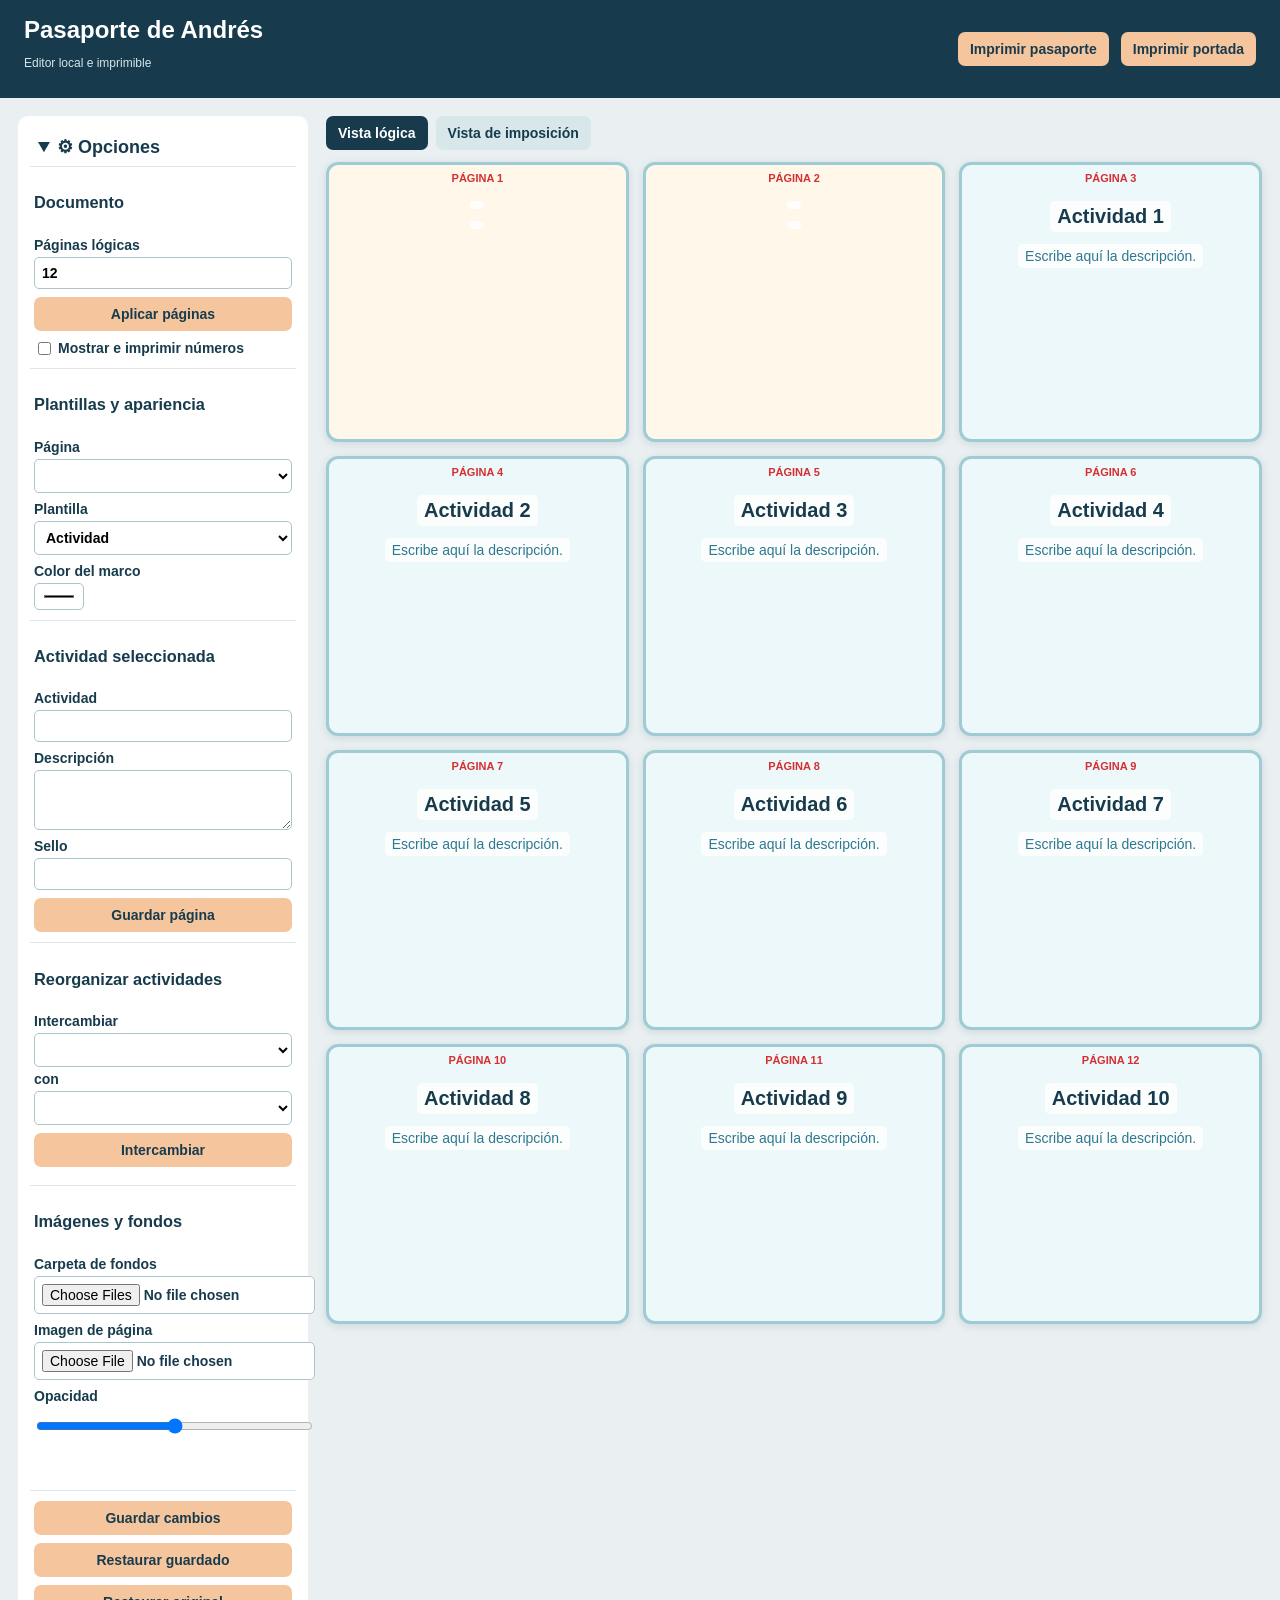
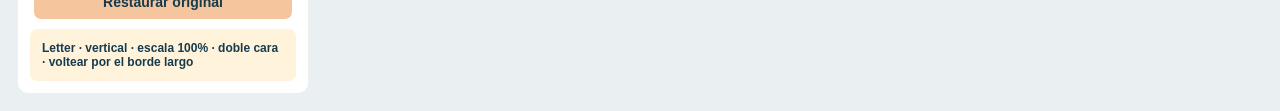
<file: index.html>
<!doctype html><html lang="es"><head><meta charset="utf-8"><meta name="viewport" content="width=device-width,initial-scale=1"><title>Pasaporte infantil de Andrés</title><link rel="icon" type="image/svg+xml" href="favicon.svg"><link rel="stylesheet" href="styles.css"></head><body><header><div><h1>Pasaporte de Andrés</h1><p class="hint">Editor local e imprimible</p></div><button id="printBtn">Imprimir pasaporte</button><button id="coverBtn">Imprimir portada</button></header><main><aside><details open><summary>⚙ Opciones</summary><section><h3>Documento</h3><label>Páginas lógicas <input id="pageCount" type="number" min="2" step="2"></label><button id="newDoc">Aplicar páginas</button><label class="check"><input id="showNumbers" type="checkbox"> Mostrar e imprimir números</label></section><section><h3>Plantillas y apariencia</h3><label>Página <select id="pageSelect"></select></label><label>Plantilla <select id="template"><option value="activity">Actividad</option><option value="identity">Información</option><option value="blank">En blanco</option><option value="cover">Portada</option></select></label><label>Color del marco <input id="frameColor" type="color"></label></section><section><h3>Actividad seleccionada</h3><label>Actividad <input id="title"></label><label>Descripción <textarea id="description"></textarea></label><label>Sello <input id="stamp"></label><button id="savePage">Guardar página</button></section><section><h3>Reorganizar actividades</h3><label>Intercambiar <select id="from"></select> con <select id="to"></select></label><button id="swap">Intercambiar</button><div id="order" class="hint"></div></section><section><h3>Imágenes y fondos</h3><label>Carpeta de fondos <input id="folder" type="file" webkitdirectory multiple></label><label>Imagen de página <input id="image" type="file" accept="image/*"></label><label>Opacidad <input id="opacity" type="range" min="0" max="100"><output id="opacityOut"></output></label><p id="match" class="hint"></p></section><section><button id="save">Guardar cambios</button><button id="restore">Restaurar guardado</button><button id="reset">Restaurar original</button></section></details><div class="print-help">Letter · vertical · escala 100% · doble cara · voltear por el borde largo</div></aside><div class="content"><nav><button class="tab active" data-tab="logical">Vista lógica</button><button class="tab" data-tab="print">Vista de imposición</button></nav><div id="logical" class="view"></div><div id="print" class="view hidden"></div></div></main><script src="passport-core-browser.js"></script><script src="app.js"></script></body></html>
</file>
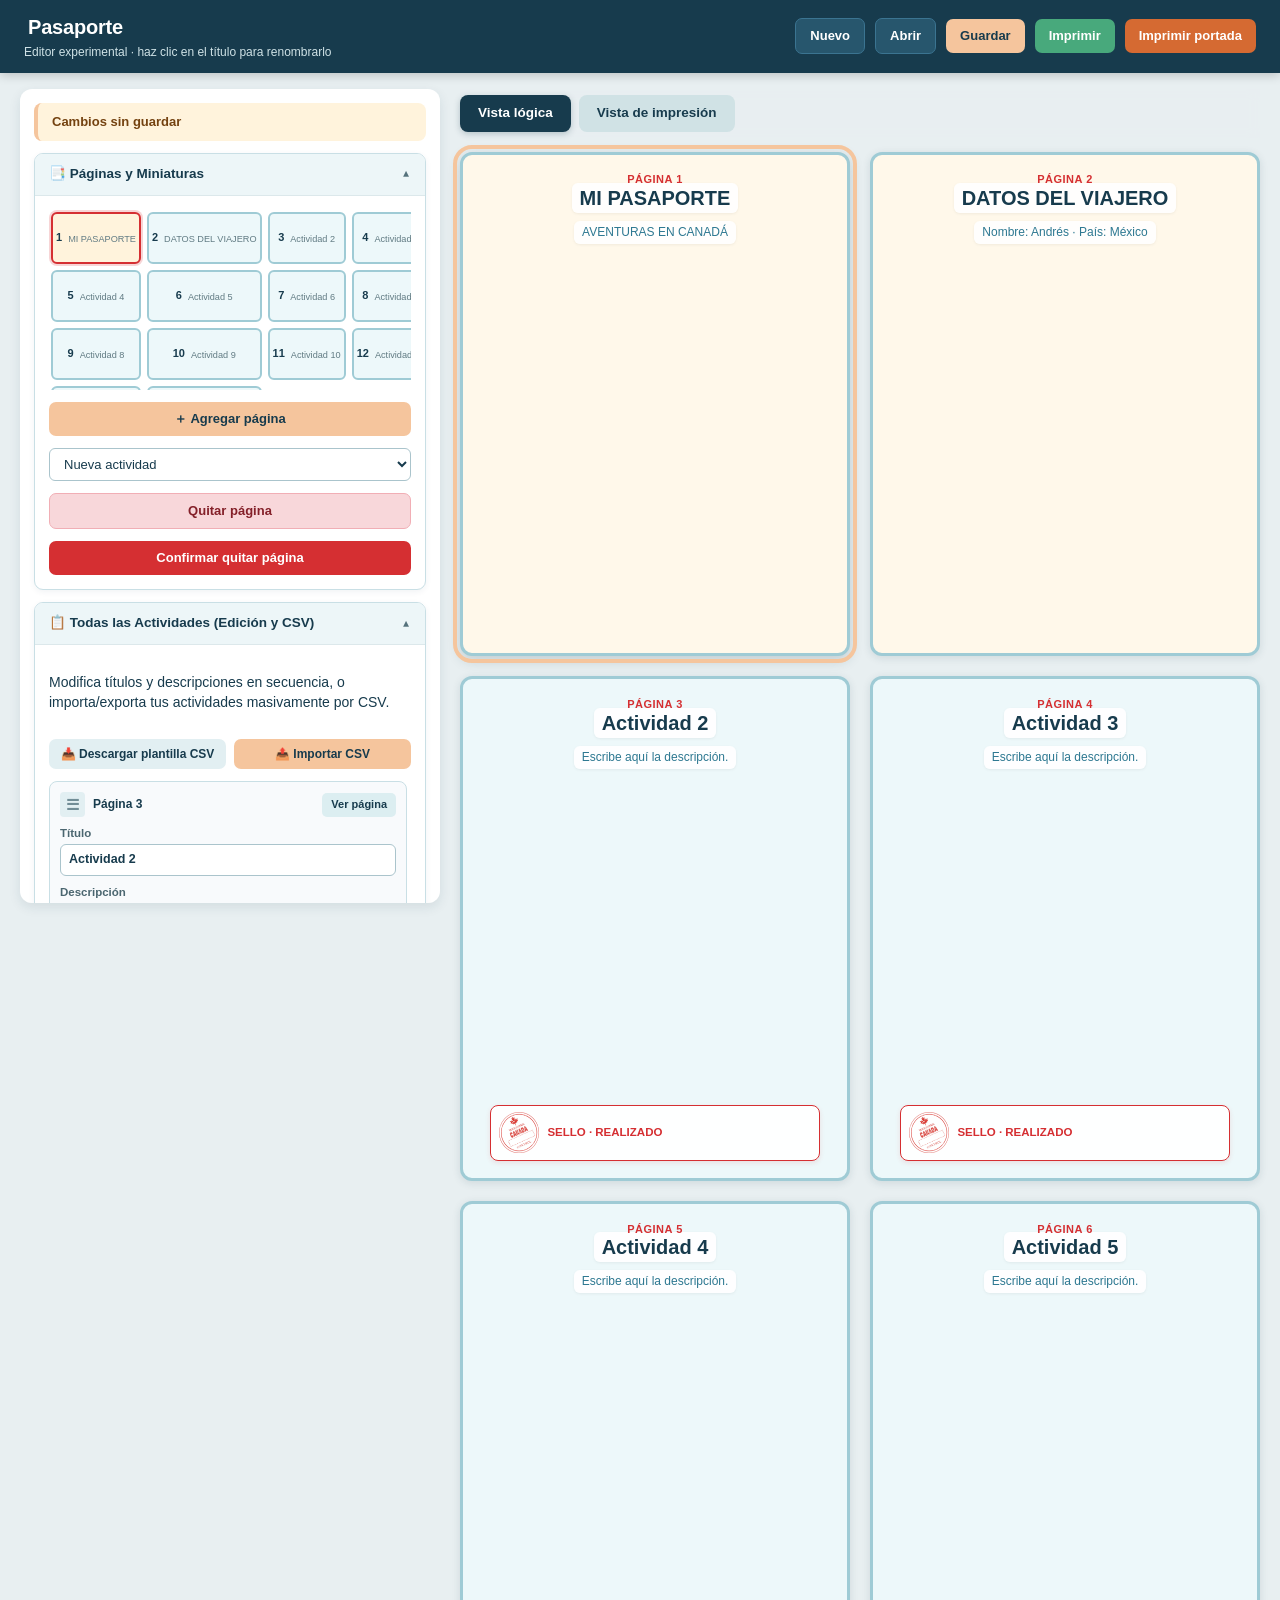
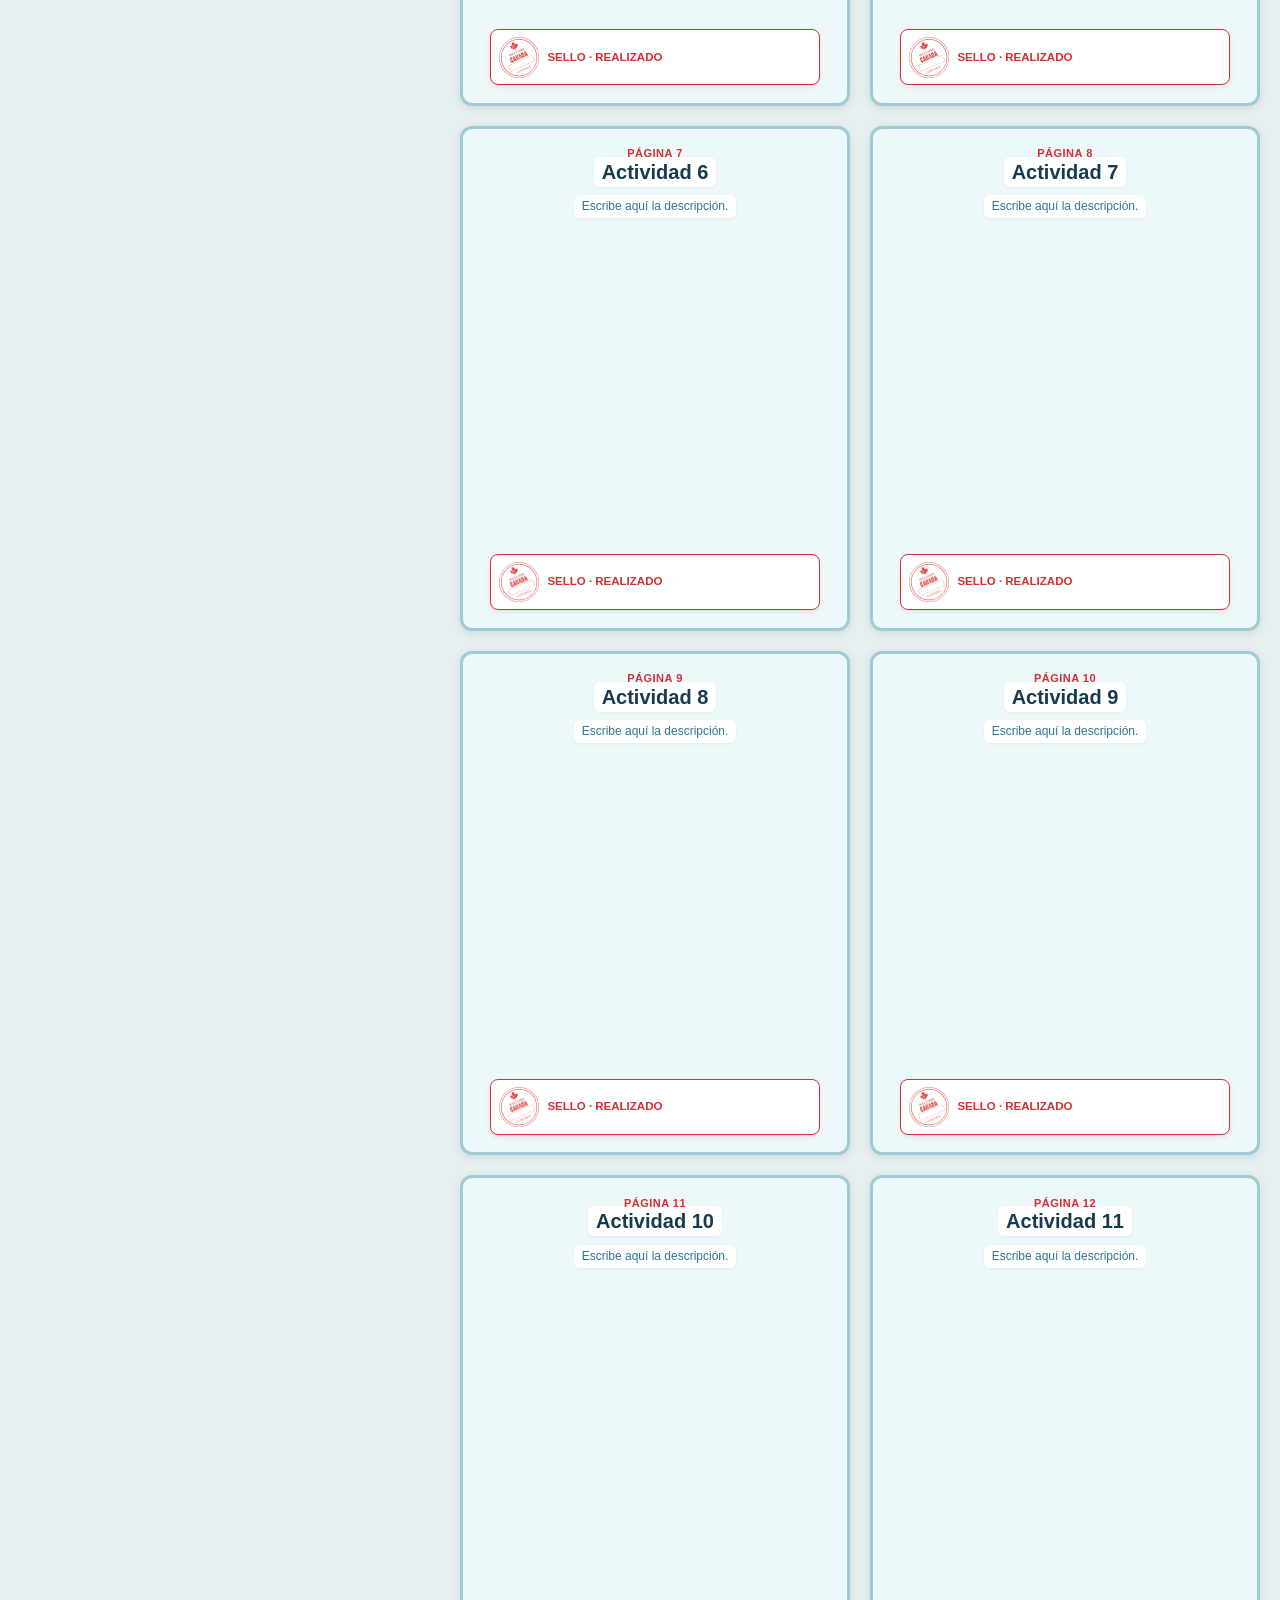
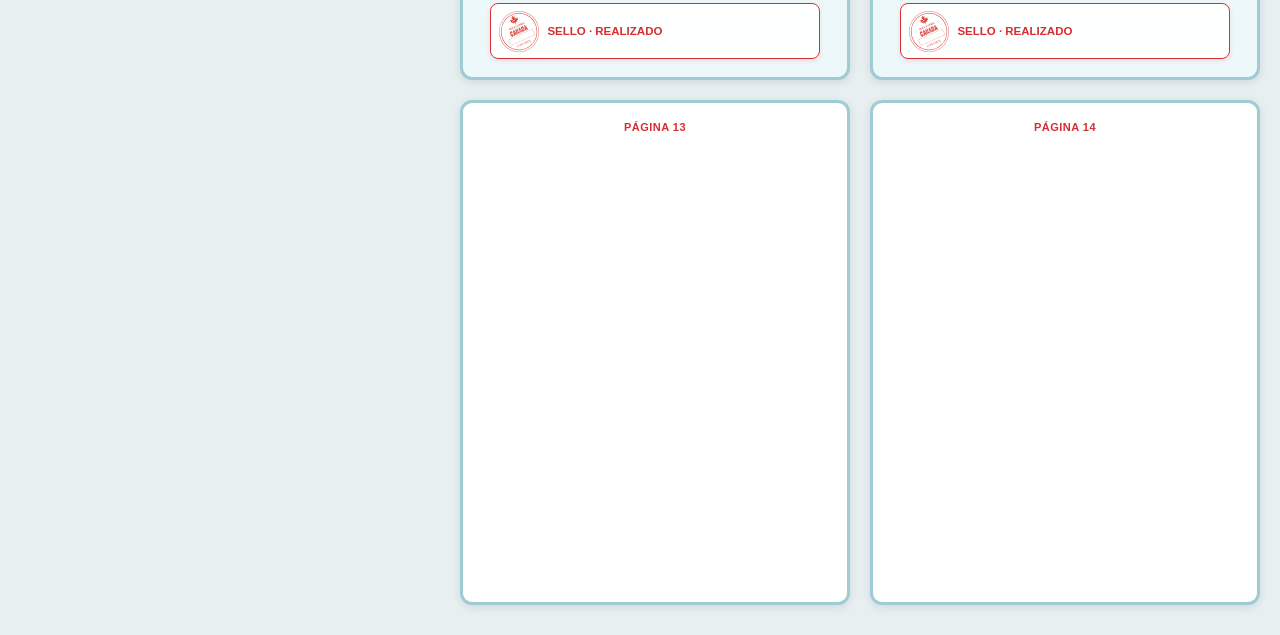
<file: pasaporte-experimental.html>
<!doctype html>
<html lang="es">
<head>
  <meta charset="utf-8">
  <meta name="viewport" content="width=device-width, initial-scale=1">
  <title>Pasaporte infantil — editor experimental</title>
  <link rel="icon" type="image/svg+xml" href="favicon.svg">
  <link rel="stylesheet" href="pasaporte-experimental.css?v=20260826_1253">
  <style>
    .logical .page { aspect-ratio: 4.25 / 5.5; min-height: 0; }
    .print-panel .page { aspect-ratio: 4.25 / 5.5; }
  </style>
</head>
<body>
  <header>
    <div>
      <h1 id="projectTitle" contenteditable="true" spellcheck="false" title="Haz clic para editar el nombre del proyecto">Pasaporte</h1>
      <p>Editor experimental · haz clic en el título para renombrarlo</p>
    </div>
    <button id="newProject" type="button">Nuevo</button>
    <button id="openProject" type="button">Abrir</button>
    <input id="projectFile" type="file" accept="application/json,.json" hidden>
    <button id="save" type="button">Guardar</button>
    <button id="print" type="button">Imprimir</button>
    <button id="coverPrint" type="button">Imprimir portada</button>
  </header>

  <main>
    <aside class="panel" aria-label="Panel de herramientas y configuración">
      <div class="status" id="status" role="status" aria-live="polite">Cambios sin guardar</div>

      <!-- Sección 1: Páginas y navegación -->
      <details class="panel-section" open id="secPages">
        <summary class="panel-summary"><h2>📑 Páginas y Miniaturas</h2></summary>
        <div class="section-content">
          <div id="thumbs" class="thumbs" aria-label="Miniaturas de páginas"></div>
          <button id="add" type="button">＋ Agregar página</button>
          <label for="addTemplate" class="visually-hidden" style="display:none;">Plantilla para nueva página</label>
          <select id="addTemplate" aria-label="Plantilla para nueva página">
            <option value="activity">Nueva actividad</option>
            <option value="blank-frame">Marco sin texto</option>
            <option value="blank-image">Fondo sin texto</option>
            <option value="blank">Página completamente blanca</option>
          </select>
          <button id="removePage" class="danger" type="button">Quitar página</button>
          <button id="confirmRemovePage" class="danger-confirm" type="button" hidden>Confirmar quitar página</button>
        </div>
      </details>

      <!-- Sección 2: Edición rápida secuencial de todas las actividades e importación CSV -->
      <details class="panel-section" open id="secActivitiesList">
        <summary class="panel-summary"><h2>📋 Todas las Actividades (Edición y CSV)</h2></summary>
        <div class="section-content">
          <p class="hint">Modifica títulos y descripciones en secuencia, o importa/exporta tus actividades masivamente por CSV.</p>
          <div style="display:flex;gap:8px;flex-wrap:wrap;">
            <button id="downloadCsvTemplate" type="button" style="flex:1;min-width:140px;background:#e2eff2;font-size:12px;padding:7px 8px;">📥 Descargar plantilla CSV</button>
            <button id="importCsvBtn" type="button" style="flex:1;min-width:140px;background:#f5c59d;font-size:12px;padding:7px 8px;">📤 Importar CSV</button>
            <input id="csvFileInput" type="file" accept=".csv,text/csv" hidden>
          </div>
          <div id="order" class="activities-list" aria-label="Lista de actividades editables"></div>
          <button id="resetOrder" type="button">Restaurar orden original</button>
        </div>
      </details>

      <!-- Sección 3: Organización interactiva de paneles por hoja de impresión -->
      <details class="panel-section" id="secImposition">
        <summary class="panel-summary"><h2>📐 Organización de Paneles en Hoja</h2></summary>
        <div class="section-content">
          <p class="hint">Configura qué página va en cada cuadrante (arriba/abajo, izquierda/derecha) de cada hoja impresa.</p>
          <label>Orientación de pares / Espina del cuadernillo:
            <select id="impositionSpineMode" aria-label="Orientación de pares del cuadernillo">
              <option value="horizontal" selected>Horizontal (Lomo/corte horizontal — Pares en fila horizontal)</option>
              <option value="vertical">Vertical (Lomo/corte vertical — Pares en columna vertical)</option>
            </select>
          </label>
          <div id="sheetOrganizer" class="sheet-organizer" aria-label="Organizador de paneles de hoja"></div>
          <button id="resetImposition" type="button">Restaurar imposición automática de cuadernillo</button>
        </div>
      </details>

      <!-- Sección 4: Calibración y Centrado de Impresión Dúplex -->
      <details class="panel-section" id="secCalibration">
        <summary class="panel-summary"><h2>🎯 Centrado y Calibración en Hoja</h2></summary>
        <div class="section-content">
          <p class="hint">Ajusta el acercamiento de las 4 páginas hacia el cruce central de la hoja para que el frente y el reverso queden perfectamente alineados y sin desfase al imprimir a doble cara.</p>
          
          <label>Acercar al centro vertical / lomo (Eje X) <output id="centerShiftXOut">0 mm</output>
            <input id="centerShiftX" type="range" min="-10" max="25" value="0" step="0.5" aria-label="Acercar al centro vertical">
          </label>
          
          <label>Acercar al centro horizontal / corte (Eje Y) <output id="centerShiftYOut">0 mm</output>
            <input id="centerShiftY" type="range" min="-10" max="25" value="0" step="0.5" aria-label="Acercar al centro horizontal">
          </label>
          
          <label>Margen exterior de página <output id="outerMarginOut">4 mm</output>
            <input id="outerMargin" type="range" min="0" max="15" value="4" step="0.5" aria-label="Margen exterior de página">
          </label>

          <label>Compensación frente/reverso (Offset X) <output id="backShiftXOut">0 mm</output>
            <input id="backShiftX" type="range" min="-10" max="10" value="0" step="0.5" aria-label="Compensación de reverso dúplex">
          </label>

          <label class="inline">
            <input id="showCutGuides" type="checkbox" checked> Mostrar guías de corte y doblez central
          </label>

          <button id="resetCalibration" type="button">Restaurar calibración estándar</button>
        </div>
      </details>

      <!-- Sección 5: Ámbito de Aplicación de Cambios -->
      <details class="panel-section" open id="secScope">
        <summary class="panel-summary"><h2>🎯 Ámbito de Aplicación de Cambios</h2></summary>
        <div class="section-content">
          <p class="hint">Elige a qué páginas se aplicarán las configuraciones de diseño, colores, números, fuentes, posiciones e imágenes.</p>
          <label>Aplicar cambios a:
            <select id="applyScopeSelect" aria-label="Ámbito de aplicación de cambios">
              <option value="single" selected>📌 Solo la página activa</option>
              <option value="all">🌐 Todas las páginas (1 a N)</option>
              <option value="activities">📋 Solo páginas de actividades (3 a N)</option>
              <option value="custom">☑️ Selección múltiple personalizada...</option>
            </select>
          </label>
          <div id="customScopeWrapper" class="custom-scope-wrapper hidden">
            <div class="custom-scope-actions">
              <button id="scopeSelectAll" type="button" class="btn-micro">Marcar todas</button>
              <button id="scopeSelectActivities" type="button" class="btn-micro">Solo actividades</button>
              <button id="scopeClearAll" type="button" class="btn-micro">Limpiar</button>
            </div>
            <div id="customScopeChips" class="scope-chips-grid" aria-label="Casillas de páginas seleccionadas"></div>
          </div>
        </div>
      </details>

      <!-- Sección 6: Configuración de página seleccionada -->
      <details class="panel-section" open id="secSelected">
        <summary class="panel-summary"><h2>✏️ Estilo, Marco y Número</h2></summary>
        <div class="section-content">
          <label>Plantilla
            <select id="template" aria-label="Plantilla de página">
              <option value="activity">Actividad</option>
              <option value="identity">Información</option>
              <option value="blank-frame">Marco sin texto</option>
              <option value="blank-image">Fondo sin texto</option>
              <option value="blank">En blanco</option>
              <option value="cover">Portada</option>
            </select>
          </label>
          <label>Tipo de hoja
            <select id="material" aria-label="Tipo de material de la hoja">
              <option value="activity">Actividad - papel normal</option>
              <option value="cover">Portada - cartoncillo</option>
            </select>
          </label>
          <label>Color del marco
            <input id="frame" type="color" aria-label="Color del marco">
          </label>
          <label>Color de fondo
            <input id="bgColor" type="color" aria-label="Color de fondo de la página">
          </label>
          <label class="inline">
            <input id="showNumber" type="checkbox"> Mostrar número de página
          </label>
          <label>Posición del número
            <select id="numberPosition" aria-label="Posición del número de página">
              <option value="top-center">Arriba al centro (Predeterminado)</option>
              <option value="top-left">Arriba a la izquierda</option>
              <option value="top-right">Arriba a la derecha</option>
              <option value="bottom-center">Abajo al centro</option>
              <option value="bottom-left">Abajo a la izquierda</option>
              <option value="bottom-right">Abajo a la derecha</option>
            </select>
          </label>
        </div>
      </details>

      <!-- Sección 6: Contenido detallado y posición de textos -->
      <details class="panel-section" open id="secContent">
        <summary class="panel-summary"><h2>✍️ Contenido y Posición de Textos</h2></summary>
        <div class="section-content" id="contentTools">
          <label>Título
            <input id="title" type="text" aria-label="Título de la actividad">
          </label>
          <label>Tamaño del título
            <select id="titleSize" aria-label="Tamaño de letra del título">
              <option value="12">12 px</option>
              <option value="14">14 px</option>
              <option value="16">16 px</option>
              <option value="18">18 px</option>
              <option value="20" selected>20 px</option>
              <option value="24">24 px</option>
              <option value="28">28 px</option>
              <option value="32">32 px</option>
            </select>
          </label>
          <label>Opacidad del título <output id="titleOpacityOut">100%</output>
            <input id="titleOpacity" type="range" min="0" max="100" value="100" aria-label="Opacidad del título">
          </label>
          <label>Posición X del título <output id="titleXOut">0 mm</output>
            <input id="titleX" type="range" min="-30" max="30" value="0" step="0.5" aria-label="Desplazamiento horizontal del título">
          </label>
          <label>Posición Y del título <output id="titleYOut">0 mm</output>
            <input id="titleY" type="range" min="-30" max="30" value="0" step="0.5" aria-label="Desplazamiento vertical del título">
          </label>

          <hr style="border:0;border-top:1px solid #dce8eb;margin:4px 0;">

          <label>Descripción
            <textarea id="description" aria-label="Descripción de la actividad"></textarea>
          </label>
          <label>Tamaño de la descripción
            <select id="descriptionSize" aria-label="Tamaño de letra de la descripción">
              <option value="8">8 px</option>
              <option value="10">10 px</option>
              <option value="12" selected>12 px</option>
              <option value="14">14 px</option>
              <option value="16">16 px</option>
              <option value="18">18 px</option>
              <option value="20">20 px</option>
            </select>
          </label>
          <label>Opacidad de la descripción <output id="descriptionOpacityOut">100%</output>
            <input id="descriptionOpacity" type="range" min="0" max="100" value="100" aria-label="Opacidad de la descripción">
          </label>
          <label>Posición X de la descripción <output id="descriptionXOut">0 mm</output>
            <input id="descriptionX" type="range" min="-30" max="30" value="0" step="0.5" aria-label="Desplazamiento horizontal de la descripción">
          </label>
          <label>Posición Y de la descripción <output id="descriptionYOut">0 mm</output>
            <input id="descriptionY" type="range" min="-30" max="30" value="0" step="0.5" aria-label="Desplazamiento vertical de la descripción">
          </label>

          <button id="resetTextPos" type="button">Centrar posiciones de textos</button>
        </div>
      </details>

      <!-- Sección 8: Sello de Realizado -->
      <details class="panel-section" open id="secStamp">
        <summary class="panel-summary"><h2>💮 Sello de Realizado</h2></summary>
        <div class="section-content">
          <label>Texto del sello
            <input id="stamp" type="text" aria-label="Texto del sello" value="SELLO · REALIZADO">
          </label>
          <label class="inline">
            <input id="showStamp" type="checkbox" checked> Mostrar sello en esta actividad
          </label>
          <label>Icono / Imagen del sello
            <input id="stampImage" type="file" accept="image/*" aria-label="Cargar imagen de sello">
          </label>
          <label>Escala del sello <output id="stampScaleOut">100%</output>
            <input id="stampScale" type="range" min="40" max="160" value="100" aria-label="Escala del sello">
          </label>
          <label>Posición X del sello <output id="stampXOut">0 mm</output>
            <input id="stampX" type="range" min="-30" max="30" value="0" step="0.5" aria-label="Posición horizontal del sello">
          </label>
          <label>Posición Y del sello <output id="stampYOut">0 mm</output>
            <input id="stampY" type="range" min="-20" max="20" value="0" step="0.5" aria-label="Posición vertical del sello">
          </label>
          <label>Opacidad del sello <output id="stampOpacityOut">100%</output>
            <input id="stampOpacity" type="range" min="0" max="100" value="100" aria-label="Opacidad del sello">
          </label>
          <button id="resetStamp" type="button">Restaurar sello estándar</button>
        </div>
      </details>

      <!-- Sección 9: Imagen y fondo -->
      <details class="panel-section" id="secImage">
        <summary class="panel-summary"><h2>🖼️ Imagen y Ajustes Visuales</h2></summary>
        <div class="section-content">
          <label>Archivo
            <input id="image" type="file" accept="image/*" aria-label="Cargar imagen de fondo">
          </label>
          <label>Escala <output id="scaleOut">90%</output>
            <input id="scale" type="range" min="40" max="140" aria-label="Escala de imagen">
          </label>
          <label>Posición X <output id="xOut">0%</output>
            <input id="x" type="range" min="-50" max="50" aria-label="Posición horizontal de imagen">
          </label>
          <label>Posición Y <output id="yOut">0%</output>
            <input id="y" type="range" min="-50" max="50" aria-label="Posición vertical de imagen">
          </label>
          <label>Opacidad <output id="opacityOut">23%</output>
            <input id="opacity" type="range" min="0" max="100" aria-label="Opacidad de imagen">
          </label>
          <button id="center" type="button">Centrar imagen</button>
        </div>
      </details>
    </aside>

    <article class="workspace" aria-label="Área de trabajo del pasaporte">
      <nav aria-label="Vistas del documento">
        <button class="active" data-view="logical" type="button">Vista lógica</button>
        <button data-view="printView" type="button">Vista de impresión</button>
      </nav>
      <div id="logical" class="logical"></div>
      <div id="printView" class="hidden"></div>
    </article>
  </main>

  <script>
    /* Safe localStorage wrapper */
    (() => {
      const set = Storage.prototype.setItem;
      Storage.prototype.setItem = function(k, v) {
        try {
          return set.call(this, k, v);
        } catch (error) {
          console.warn('Almacenamiento local no disponible', error);
          return undefined;
        }
      };
    })();
  </script>
  <script src="experimental-passport-browser.js?v=20260826_1253"></script>
  <script src="pasaporte-experimental.js?v=20260826_1253"></script>
</body>
</html>
</file>
<file: styles.css>
:root{--ink:#173b4d;--accent:#d52f32;--paper:#fff;--blue:#edf8fa}*{box-sizing:border-box}body{margin:0;background:#eaf0f2;color:var(--ink);font:14px Arial,sans-serif}header{background:var(--ink);color:#fff;padding:16px 24px;display:flex;align-items:center;gap:12px}header div{margin-right:auto}h1{margin:0;font-size:24px}.hint{color:#66828b;font-size:12px}header .hint{color:#d5e5e8}button,select,input,textarea{font:inherit}button{border:0;border-radius:7px;background:#f5c59d;color:var(--ink);padding:9px 12px;font-weight:700;cursor:pointer}main{display:grid;grid-template-columns:290px 1fr;gap:18px;max-width:1400px;margin:auto;padding:18px}aside{background:#fff;border-radius:10px;padding:12px;height:max-content;position:sticky;top:12px}details summary{font-size:18px;font-weight:700;cursor:pointer;padding:8px}section{border-top:1px solid #dce8eb;padding:10px 4px;display:grid;gap:8px}label{display:grid;gap:4px;font-weight:700}input,select,textarea{border:1px solid #aac4cc;border-radius:5px;padding:7px;background:#fff}textarea{min-height:60px;resize:vertical}.check{display:flex;align-items:center;flex-direction:row}.print-help{padding:12px;background:#fff3dc;border-radius:7px;font-size:12px;font-weight:700}.content{min-width:0}nav{display:flex;gap:8px;margin-bottom:12px}.tab{background:#d7e7ea}.tab.active{background:var(--ink);color:white}.hidden{display:none}.logical-grid{display:grid;grid-template-columns:repeat(auto-fill,minmax(260px,1fr));gap:14px}.page{background:var(--blue);border:3px solid #9fcbd5;border-radius:12px;min-height:280px;padding:24px 18px 70px;position:relative;overflow:hidden;text-align:center;box-shadow:0 2px 8px #173b4d22}.page.special{background:#fff8ea}.page h2,.page p,.page .stamp{position:relative;z-index:1;background:#ffffffd9;border-radius:5px;padding:4px 7px;width:max-content;max-width:100%;margin:12px auto}.page h2{font-size:20px}.page p{color:#2d7891}.number{position:absolute;top:7px;left:0;right:0;color:var(--accent);font-weight:700;font-size:11px}.stamp{position:absolute!important;bottom:14px;left:12%;right:12%;width:auto!important;border:1px solid var(--accent);color:var(--accent);font-weight:700}.stamp img{width:28%;height:130%;object-fit:contain;position:absolute;left:0;top:-15%}.stamp span,.stamp small{display:block;margin-left:32%;text-align:left}.stamp small{color:#667780}.watermark{position:absolute;object-fit:contain;z-index:0}.sheet-side{width:8.5in;height:11in;background:#fff;margin:20px auto;display:grid;grid-template-columns:1fr 1fr;grid-template-rows:1fr 1fr;position:relative;page-break-after:always}.panel{margin:.16in;min-width:0}.sheet-side:before{content:"";position:absolute;inset:0;background:linear-gradient(90deg,transparent 49.9%,#abc 50%,transparent 50.1%),linear-gradient(0deg,transparent 49.9%,#abc 50%,transparent 50.1%);pointer-events:none}.panel .page{min-height:0;height:calc(100% - .32in);box-shadow:none}.sheet-label{position:absolute;top:2px;left:0;right:0;text-align:center;font-size:11px;color:#55727c}.blank-page{background:#fff;border-color:#fff}@media print{header,aside,nav{display:none!important}main{display:block;padding:0}.content{width:auto}.view.hidden{display:none}.logical-grid{display:block}.logical-grid .page{page-break-after:always;height:11in;border:0;border-radius:0}.sheet-side{margin:0;page-break-after:always}}
</file>
<file: pasaporte-experimental.css>
:root {
  --ink: #173b4d;
  --ink-light: #24586d;
  --blue: #edf8fa;
  --blue-hover: #dcf2f5;
  --accent: #d52f32;
  --accent-hover: #b82326;
  --warm-bg: #fff8ea;
  --panel-bg: #ffffff;
  --border-color: #aac4cc;
  --border-light: #dce8eb;
  --card-bg: #f8fafc;
  --shadow-sm: 0 2px 6px rgba(23, 59, 77, 0.06);
  --shadow-md: 0 4px 12px rgba(23, 59, 77, 0.1);

  /* Print calibration & centering variables */
  --center-shift-x: 0mm;
  --center-shift-y: 0mm;
  --outer-margin: 4mm;
  --back-shift-x: 0mm;
}

* {
  box-sizing: border-box;
}

html {
  scroll-behavior: smooth;
}

body {
  margin: 0;
  background: #e8eff1;
  color: var(--ink);
  font: 14px/1.4 -apple-system, BlinkMacSystemFont, "Segoe UI", Roboto, Helvetica, Arial, sans-serif;
  -webkit-font-smoothing: antialiased;
}

/* Header with sticky positioning and button hierarchy */
header {
  background: var(--ink);
  color: white;
  padding: 12px 24px;
  display: flex;
  align-items: center;
  gap: 10px;
  flex-wrap: wrap;
  position: sticky;
  top: 0;
  z-index: 100;
  box-shadow: 0 2px 10px rgba(0, 0, 0, 0.2);
}

header div {
  margin-right: auto;
}

h1 {
  margin: 0;
  font-size: 20px;
  font-weight: 700;
  letter-spacing: -0.2px;
}

#projectTitle {
  cursor: text;
  outline: none;
  border-radius: 4px;
  padding: 1px 4px;
  display: inline-block;
  transition: background 0.15s ease, box-shadow 0.15s ease;
}

#projectTitle:hover {
  background: rgba(255, 255, 255, 0.18);
}

#projectTitle:focus {
  background: rgba(255, 255, 255, 0.28);
  box-shadow: 0 0 0 2px rgba(255, 255, 255, 0.6);
}

header p {
  margin: 2px 0 0;
  color: #cfe2e6;
  font-size: 12px;
}

button,
select,
input,
textarea {
  font: inherit;
}

button {
  border: 0;
  border-radius: 7px;
  padding: 8px 14px;
  background: #f5c59d;
  color: var(--ink);
  font-weight: 600;
  font-size: 13px;
  cursor: pointer;
  display: inline-flex;
  align-items: center;
  justify-content: center;
  gap: 6px;
  transition: background-color 0.15s ease, transform 0.1s ease, box-shadow 0.15s ease;
  user-select: none;
}

button:hover {
  background: #f3b685;
  box-shadow: 0 2px 6px rgba(0, 0, 0, 0.1);
}

button:active {
  transform: scale(0.98);
}

button:focus-visible,
input:focus-visible,
select:focus-visible,
textarea:focus-visible {
  outline: 2px solid var(--accent);
  outline-offset: 2px;
}

/* Header button visual hierarchy */
header button {
  background: #27566d;
  color: #ffffff;
  border: 1px solid #3b7491;
}

header button:hover {
  background: #346c87;
  color: #ffffff;
}

header button#save {
  background: #f5c59d;
  color: var(--ink);
  border: none;
  font-weight: 700;
}

header button#save:hover {
  background: #f2b582;
}

header button#print {
  background: #48a97c;
  color: #ffffff;
  border: none;
  font-weight: 700;
}

header button#print:hover {
  background: #3c936b;
}

header button#coverPrint {
  background: #d56a32;
  color: #ffffff;
  border: none;
  font-weight: 700;
}

header button#coverPrint:hover {
  background: #be5a25;
}

button.danger {
  background: #f8d7da;
  color: #842029;
  border: 1px solid #f1aeb5;
}

button.danger:hover {
  background: #f1b0b7;
}

button.danger-confirm {
  background: var(--accent);
  color: white;
}

button.danger-confirm:hover {
  background: var(--accent-hover);
}

main {
  display: grid;
  grid-template-columns: 420px minmax(0, 1fr);
  gap: 20px;
  max-width: 1720px;
  margin: auto;
  padding: 16px 20px 30px;
  align-items: start;
}

/* Side Panel with independent smooth scrolling */
.panel {
  background: var(--panel-bg);
  border-radius: 12px;
  padding: 14px;
  position: sticky;
  top: 70px;
  max-height: calc(100vh - 86px);
  overflow-y: auto;
  overflow-x: hidden;
  box-shadow: var(--shadow-md);
  display: flex;
  flex-direction: column;
  gap: 12px;
  scroll-behavior: smooth;
  overscroll-behavior: contain;
}

/* Custom smooth scrollbars */
.panel::-webkit-scrollbar,
.activities-list::-webkit-scrollbar,
.sheet-organizer::-webkit-scrollbar {
  width: 7px;
}
.panel::-webkit-scrollbar-track,
.activities-list::-webkit-scrollbar-track,
.sheet-organizer::-webkit-scrollbar-track {
  background: #f0f5f7;
  border-radius: 4px;
}
.panel::-webkit-scrollbar-thumb,
.activities-list::-webkit-scrollbar-thumb,
.sheet-organizer::-webkit-scrollbar-thumb {
  background: #c3d9df;
  border-radius: 4px;
}
.panel::-webkit-scrollbar-thumb:hover,
.activities-list::-webkit-scrollbar-thumb:hover,
.sheet-organizer::-webkit-scrollbar-thumb:hover {
  background: #9abec7;
}

.status {
  background: #fff3dc;
  border-radius: 8px;
  padding: 10px 14px;
  font-weight: 600;
  font-size: 13px;
  border-left: 4px solid #f5c59d;
  color: #744210;
}

/* Collapsible sections */
details.panel-section {
  border: 1px solid var(--border-light);
  border-radius: 9px;
  background: #ffffff;
  overflow: visible;
  transition: box-shadow 0.2s ease, border-color 0.2s ease;
}

details.panel-section[open] {
  box-shadow: var(--shadow-sm);
  border-color: #c9dfe5;
}

summary.panel-summary {
  padding: 11px 14px;
  font-weight: 700;
  cursor: pointer;
  background: #edf6f8;
  display: flex;
  align-items: center;
  gap: 8px;
  user-select: none;
  list-style: none;
  font-size: 13.5px;
  border-radius: 8px;
  transition: background-color 0.15s ease;
}

summary.panel-summary:hover {
  background: #e2eff2;
}

summary.panel-summary::-webkit-details-marker {
  display: none;
}

summary.panel-summary::after {
  content: '▼';
  font-size: 10px;
  margin-left: auto;
  color: #55727c;
  transition: transform 0.2s ease;
}

details.panel-section[open] summary.panel-summary::after {
  transform: rotate(180deg);
}

details.panel-section[open] summary.panel-summary {
  border-bottom: 1px solid var(--border-light);
  border-bottom-left-radius: 0;
  border-bottom-right-radius: 0;
}

.section-content {
  padding: 14px;
  display: grid;
  gap: 12px;
}

/* Custom Multi-Page Scope Selector & Chips */
.custom-scope-wrapper {
  background: #f4f8fa;
  border: 1px solid var(--border-light);
  border-radius: 8px;
  padding: 10px;
  display: grid;
  gap: 8px;
  margin-top: 4px;
}

.custom-scope-actions {
  display: flex;
  gap: 6px;
  flex-wrap: wrap;
}

.btn-micro {
  font-size: 11px !important;
  padding: 4px 8px !important;
  background: #e2eff2 !important;
  color: var(--ink) !important;
  border: 1px solid #c5dee5 !important;
  border-radius: 5px !important;
  cursor: pointer;
  box-shadow: none !important;
  font-weight: 600;
}

.btn-micro:hover {
  background: #d0e7eb !important;
  border-color: #a8cfd9 !important;
}

.scope-chips-grid {
  display: grid;
  grid-template-columns: repeat(auto-fill, minmax(62px, 1fr));
  gap: 5px;
  max-height: 140px;
  overflow-y: auto;
  padding: 2px;
}

.scope-chip {
  display: flex !important;
  align-items: center;
  justify-content: center;
  gap: 4px;
  font-size: 11.5px;
  font-weight: 700;
  padding: 5px 4px;
  background: #ffffff;
  border: 1.5px solid #bddae1;
  border-radius: 6px;
  cursor: pointer;
  user-select: none;
  transition: all 0.15s ease;
  margin: 0 !important;
}

.scope-chip input[type="checkbox"] {
  width: 13px !important;
  height: 13px !important;
  margin: 0 !important;
  cursor: pointer;
}

.scope-chip:hover {
  border-color: var(--accent);
  background: #fff8f8;
}

.scope-chip.checked {
  background: #e8f5f7;
  border-color: #24758f;
  color: #173b4d;
}

.thumb.scope-active {
  box-shadow: 0 0 0 2px #24758f;
}

h2 {
  font-size: 13.5px;
  margin: 0;
  display: inline;
}

.thumbs {
  display: grid;
  grid-template-columns: repeat(4, 1fr);
  gap: 6px;
  max-height: 180px;
  overflow-y: auto;
  padding: 2px;
}

.thumb {
  background: var(--blue);
  border: 2px solid #c1dbe0;
  border-radius: 6px;
  padding: 7px 3px;
  min-height: 52px;
  text-align: center;
  cursor: pointer;
  font-size: 11px;
  font-weight: bold;
  transition: transform 0.1s ease, border-color 0.15s ease;
}

.thumb:hover {
  transform: translateY(-1px);
  border-color: #92b8c2;
}

.thumb.selected {
  border-color: var(--accent) !important;
  background: #fff3dc !important;
  box-shadow: 0 0 0 2px rgba(213, 47, 50, 0.2);
}

.thumb small {
  display: block;
  color: #617b83;
  margin-top: 3px;
  white-space: nowrap;
  overflow: hidden;
  text-overflow: ellipsis;
  font-weight: normal;
}

label {
  display: grid;
  gap: 5px;
  font-weight: 600;
  font-size: 12.5px;
  color: var(--ink);
}

label.inline {
  display: flex;
  align-items: center;
  gap: 8px;
  font-weight: 600;
}

label.inline input[type="checkbox"] {
  margin: 0;
  width: auto;
  cursor: pointer;
}

input,
select,
textarea {
  border: 1px solid var(--border-color);
  border-radius: 6px;
  padding: 7px 10px;
  background: white;
  width: 100%;
  font-size: 13px;
  color: var(--ink);
  transition: border-color 0.15s ease, box-shadow 0.15s ease;
}

input[type="range"] {
  padding: 0;
  height: 6px;
  accent-color: var(--ink-light);
  cursor: pointer;
}

input[type="color"] {
  padding: 2px;
  height: 36px;
  cursor: pointer;
}

textarea {
  min-height: 56px;
  resize: vertical;
  line-height: 1.35;
}

output {
  font-weight: normal;
  color: #55727c;
  font-size: 12px;
}

/* Sequential Activity List Editor */
.activities-list {
  display: flex;
  flex-direction: column;
  gap: 10px;
  max-height: 420px;
  overflow-y: auto;
  padding-right: 4px;
}

.activity-card {
  background: var(--card-bg);
  border: 1px solid #c9dfe5;
  border-radius: 8px;
  padding: 10px;
  display: grid;
  gap: 8px;
  transition: border-color 0.15s ease, box-shadow 0.15s ease;
}

.activity-card:hover {
  border-color: #92b8c2;
  box-shadow: 0 2px 6px rgba(23, 59, 77, 0.08);
}

.activity-card.active-page {
  border-color: var(--accent);
  background: #fffaf0;
  box-shadow: 0 0 0 1px var(--accent);
}

.activity-card-header {
  display: flex;
  align-items: center;
  gap: 8px;
  font-size: 12px;
  font-weight: 700;
}

.drag-handle {
  cursor: grab;
  color: #718d96;
  font-size: 15px;
  padding: 2px 6px;
  border-radius: 4px;
  background: #e2eff2;
}

.drag-handle:active {
  cursor: grabbing;
}

.activity-badge {
  color: var(--ink);
}

.btn-goto {
  margin-left: auto;
  padding: 4px 9px;
  font-size: 11px;
  background: #dceef1;
  border-radius: 5px;
  font-weight: 600;
}

.btn-goto:hover {
  background: #c7e3e8;
}

.compact-label {
  font-size: 11.5px;
  color: #4b6670;
  gap: 3px;
}

.seq-act-title {
  padding: 6px 8px;
  font-weight: 600;
  font-size: 12.5px;
}

.seq-act-desc {
  min-height: 50px;
  font-size: 12px;
  padding: 6px 8px;
  line-height: 1.35;
}

/* Sheet Imposition Panel Organizer */
.sheet-organizer {
  display: flex;
  flex-direction: column;
  gap: 12px;
  max-height: 420px;
  overflow-y: auto;
  padding-right: 4px;
}

.sheet-side-card {
  background: #fdfefe;
  border: 1px solid #bcd4dc;
  border-radius: 8px;
  padding: 10px;
}

.sheet-side-card-title {
  font-size: 12px;
  font-weight: 700;
  color: #24586d;
  margin-bottom: 8px;
  display: flex;
  align-items: center;
  justify-content: space-between;
}

.panels-grid-2x2 {
  display: grid;
  grid-template-columns: 1fr 1fr;
  grid-template-rows: 1fr 1fr;
  gap: 8px;
}

.panel-slot {
  background: #edf8fa;
  border: 1px solid #9bc3cb;
  border-radius: 6px;
  padding: 8px 6px;
  display: grid;
  gap: 4px;
  cursor: grab;
  transition: background 0.15s ease, border-color 0.15s ease;
  min-width: 0;
}

.panel-slot:hover {
  background: #e1f2f5;
  border-color: var(--accent);
}

.panel-slot-header {
  display: flex;
  align-items: center;
  justify-content: space-between;
  font-size: 10px;
  font-weight: 700;
  color: #4b6b75;
}

.panel-slot select {
  font-size: 11px;
  padding: 4px 6px;
  border-radius: 4px;
  width: 100%;
  text-overflow: ellipsis;
  white-space: nowrap;
  overflow: hidden;
}

.workspace {
  min-width: 0;
}

/* Sticky top navigation for view switching */
nav {
  display: flex;
  gap: 8px;
  margin-bottom: 14px;
  position: sticky;
  top: 60px;
  z-index: 80;
  background: rgba(232, 239, 241, 0.94);
  backdrop-filter: blur(6px);
  padding: 6px 0;
}

.workspace nav button {
  background: #d0e2e5;
  color: var(--ink);
  padding: 9px 18px;
  font-size: 13.5px;
  font-weight: 700;
  border-radius: 8px;
}

.workspace nav button:hover {
  background: #c2dbe0;
}

.workspace nav button.active {
  background: var(--ink);
  color: white;
  box-shadow: 0 2px 6px rgba(23, 59, 77, 0.25);
}

.logical {
  display: grid;
  grid-template-columns: repeat(auto-fill, minmax(280px, 1fr));
  gap: 20px;
}

/* Universal Page Styling with 4.25 / 5.5 aspect ratio & matching proportions */
.page {
  aspect-ratio: 4.25 / 5.5;
  width: 100%;
  background: var(--blue);
  border: 3px solid #9fcbd5;
  border-radius: 12px;
  padding: 8% 6% 22% 6%;
  position: relative;
  overflow: hidden;
  text-align: center;
  box-sizing: border-box;
  box-shadow: 0 2px 8px rgba(23, 59, 77, 0.12);
  transition: border-color 0.15s ease, box-shadow 0.15s ease;
}

.page.selected {
  outline: 4px solid #f5c59d;
  outline-offset: 3px;
  box-shadow: 0 4px 14px rgba(23, 59, 77, 0.2);
}

.page.special {
  background: var(--warm-bg);
}

.page h2,
.page p {
  position: relative;
  z-index: 3;
  background: rgba(255, 255, 255, 0.92);
  border-radius: 6px;
  padding: 4px 8px;
  width: fit-content;
  max-width: 88%;
  margin: 3% auto;
  line-height: 1.25;
  word-break: break-word;
  white-space: normal;
  overflow-wrap: break-word;
  box-shadow: 0 1px 3px rgba(0, 0, 0, 0.06);
  transition: transform 0.05s ease, font-size 0.05s ease;
}

/* Hide empty headings and paragraphs completely to prevent blank ghost boxes */
.page h2:empty,
.page p:empty {
  display: none !important;
}

.page h2 {
  font-size: 18px;
  font-weight: 700;
  cursor: text;
}

.page p {
  font-size: 12px;
  color: #2d7891;
  cursor: text;
}

/* Number positioning */
.number {
  position: absolute;
  color: var(--accent);
  font-weight: 700;
  font-size: 11px;
  z-index: 4;
  letter-spacing: 0.5px;
  user-select: none;
}

.number.pos-top-center {
  top: 3.5%;
  left: 0;
  right: 0;
  text-align: center;
}

.number.pos-top-left {
  top: 3.5%;
  left: 6%;
  right: auto;
  text-align: left;
}

.number.pos-top-right {
  top: 3.5%;
  right: 6%;
  left: auto;
  text-align: right;
}

.number.pos-bottom-center {
  bottom: 3.5%;
  top: auto;
  left: 0;
  right: 0;
  text-align: center;
}

.number.pos-bottom-left {
  bottom: 3.5%;
  top: auto;
  left: 6%;
  right: auto;
  text-align: left;
}

.number.pos-bottom-right {
  bottom: 3.5%;
  top: auto;
  right: 6%;
  left: auto;
  text-align: right;
}

.watermark {
  position: absolute;
  object-fit: contain;
  z-index: 0;
  pointer-events: none;
}

/* Proportional Stamp Badge for all views */
.stamp {
  position: absolute !important;
  bottom: 3.5%;
  left: 7%;
  right: 7%;
  height: 15.5%;
  min-height: 36px;
  max-height: 56px;
  border: 1.5px solid var(--accent);
  border-radius: 8px;
  background: rgba(255, 255, 255, 0.95);
  box-shadow: 0 2px 5px rgba(213, 47, 50, 0.12);
  display: flex !important;
  flex-direction: row;
  align-items: center;
  justify-content: flex-start;
  padding: 0 8px;
  gap: 8px;
  box-sizing: border-box;
  z-index: 2;
}

.stamp img {
  height: 75%;
  aspect-ratio: 1 / 1;
  width: auto;
  max-width: 44px;
  object-fit: contain;
  position: static !important;
  margin: 0;
  display: block;
}

.stamp span {
  flex: 1;
  text-align: left;
  font-size: 11.5px;
  font-weight: 700;
  color: var(--accent);
  margin: 0 !important;
  cursor: text;
  word-break: break-word;
  background: transparent !important;
  padding: 0 !important;
  width: auto !important;
  line-height: 1.15;
  box-shadow: none;
}

.blank-page {
  background: white;
  border-color: white;
  min-height: auto;
}

.hidden {
  display: none !important;
}

/* Sheet Dimensions: 8.5in x 11in, exactly 4.25in x 5.5in per quadrant */
.sheet-side {
  width: 8.5in;
  height: 11in;
  background: white;
  margin: 20px auto;
  display: grid;
  grid-template-columns: 4.25in 4.25in;
  grid-template-rows: 5.5in 5.5in;
  position: relative;
  page-break-after: always;
  box-shadow: 0 4px 16px rgba(23, 59, 77, 0.15);
  box-sizing: border-box;
}

/* Center Cut & Fold Hairline Guides */
.sheet-side.with-guides::before {
  content: "";
  position: absolute;
  left: 50%;
  top: 0;
  bottom: 0;
  width: 0;
  border-left: 1px dashed rgba(170, 191, 197, 0.7);
  pointer-events: none;
  z-index: 10;
}

.sheet-side.with-guides::after {
  content: "";
  position: absolute;
  top: 50%;
  left: 0;
  right: 0;
  height: 0;
  border-top: 1px dashed rgba(170, 191, 197, 0.7);
  pointer-events: none;
  z-index: 10;
}

.sheet-label {
  grid-column: 1 / -1;
  position: absolute;
  top: 4px;
  left: 0;
  right: 0;
  text-align: center;
  font-size: 11px;
  color: #55727c;
  z-index: 5;
  font-weight: 700;
  letter-spacing: 0.3px;
}

.print-panel {
  width: 4.25in;
  height: 5.5in;
  padding: var(--outer-margin);
  overflow: hidden;
  position: relative;
  box-sizing: border-box;
  transition: transform 0.1s ease;
}

/* Quadrant 1: Top-Left (moves towards center crosshair: +X, +Y) */
.print-panel:nth-of-type(1) {
  transform: translate(var(--center-shift-x), var(--center-shift-y));
}

/* Quadrant 2: Top-Right (moves towards center crosshair: -X, +Y) */
.print-panel:nth-of-type(2) {
  transform: translate(calc(-1 * var(--center-shift-x)), var(--center-shift-y));
}

/* Quadrant 3: Bottom-Left (moves towards center crosshair: +X, -Y) */
.print-panel:nth-of-type(3) {
  transform: translate(var(--center-shift-x), calc(-1 * var(--center-shift-y)));
}

/* Quadrant 4: Bottom-Right (moves towards center crosshair: -X, -Y) */
.print-panel:nth-of-type(4) {
  transform: translate(calc(-1 * var(--center-shift-x)), calc(-1 * var(--center-shift-y)));
}

/* Duplex reverse side horizontal calibration */
.sheet-side.sheet-back {
  transform: translateX(var(--back-shift-x));
}

.print-panel .page {
  width: 100%;
  height: 100%;
  aspect-ratio: 4.25 / 5.5;
  margin: 0;
  border-width: 2px;
  border-radius: 8px;
  padding: 8% 6% 22% 6%;
  box-shadow: none;
}

.print-panel .page h2 {
  margin: 3% auto;
}

.print-panel .page p {
  margin: 2.5% auto;
}

.print-panel .number {
  font-size: 8px;
}

.print-panel .stamp {
  bottom: 3.5%;
  left: 7%;
  right: 7%;
  height: 15.5%;
  border-width: 1px;
  padding: 0 6px;
  gap: 5px;
  box-shadow: none;
}

.print-panel .stamp img {
  height: 75%;
  max-width: 28px;
}

.print-panel .stamp span {
  font-size: 8px !important;
  line-height: 1.1;
}

.print-panel .watermark {
  max-width: 100%;
  max-height: 100%;
}

.print-panel .blank-page {
  background: white;
  border-color: white;
}

.print-panel .page,
.print-panel .page.selected {
  outline: none !important;
  box-shadow: none !important;
}

@media (max-width: 900px) {
  main {
    grid-template-columns: 1fr;
  }
  .panel {
    position: static;
    max-height: none;
    height: auto;
  }
  nav {
    position: static;
  }
  .logical {
    grid-template-columns: repeat(auto-fill, minmax(230px, 1fr));
  }
}

@media print {
  @page {
    size: 8.5in 11in;
    margin: 0;
  }
  body {
    background: transparent;
    -webkit-print-color-adjust: exact !important;
    print-color-adjust: exact !important;
  }
  body,
  .sheet-side,
  .page,
  .print-panel,
  .stamp,
  .watermark {
    -webkit-print-color-adjust: exact !important;
    print-color-adjust: exact !important;
  }
  header,
  .panel,
  nav,
  .sheet-label,
  .logical {
    display: none !important;
  }
  .page,
  .page.selected,
  .print-panel .page,
  .print-panel .page.selected {
    outline: none !important;
    box-shadow: none !important;
  }
  main {
    display: block !important;
    padding: 0 !important;
    margin: 0 !important;
    max-width: none !important;
  }
  #printView,
  #printView.hidden {
    display: block !important;
  }
  .sheet-side {
    display: grid !important;
    margin: 0 !important;
    width: 8.5in !important;
    height: 11in !important;
    page-break-after: always !important;
    break-after: page !important;
    box-shadow: none !important;
  }
  .print-panel .page {
    page-break-after: auto !important;
    break-after: auto !important;
  }

  body.cover-only .sheet-side:not(.cover-sheet) {
    display: none !important;
  }
  body.cover-only .sheet-side.cover-sheet {
    display: grid !important;
    page-break-after: always !important;
    break-after: page !important;
  }
}
</file>
